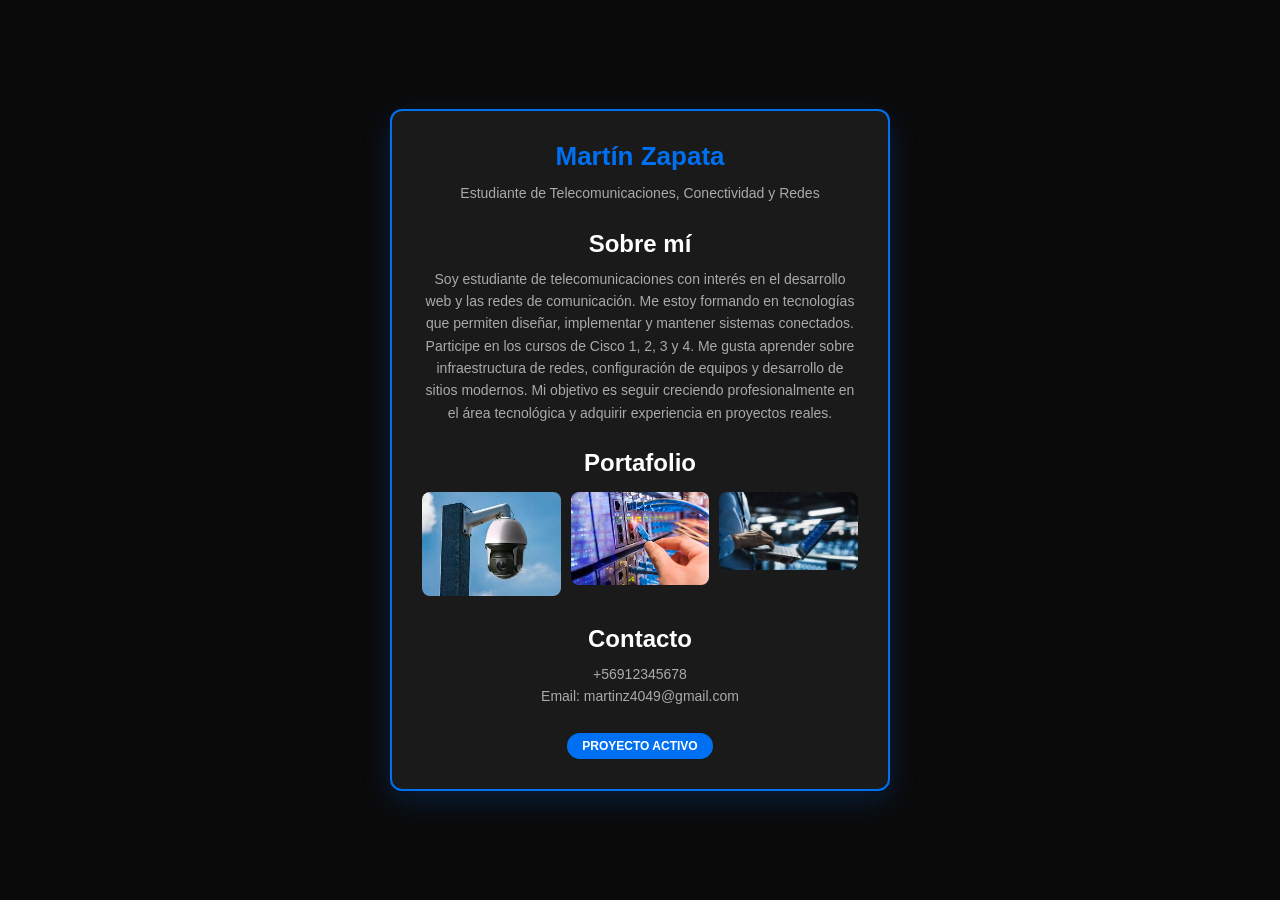
<file: index.html>
<!DOCTYPE html>
<html lang="es">
<head>
    <meta charset="UTF-8">
    <meta name="viewport" content="width=device-width, initial-scale=1.0">
    <title>Mi Perfil Profesional</title>
    <link rel="stylesheet" href="style.css">
</head>

<body>
    <div class="tarjeta-perfil">

        <h1>Martín Zapata</h1>
        <p>Estudiante de Telecomunicaciones, Conectividad y Redes</p>

        <section>
            <h2>Sobre mí</h2>
            <p>
                Soy estudiante de telecomunicaciones con interés en el desarrollo web y las redes de comunicación.
        Me estoy formando en tecnologías que permiten diseñar, implementar y mantener sistemas conectados.
                Participe en los cursos de Cisco 1, 2, 3 y 4.
        Me gusta aprender sobre infraestructura de redes, configuración de equipos y desarrollo de sitios modernos.
        Mi objetivo es seguir creciendo profesionalmente en el área tecnológica y adquirir experiencia en proyectos reales.
            </p>
        </section>

        <section>
            <h2>Portafolio</h2>

            <div class="galeria">
    <a href="proyecto1.html">
        <img src="img/prueba1.png" alt="Proyecto 1">
    </a>

    <a href="proyecto2.html">
        <img src="img/prueba2.png" alt="Proyecto 2">
    </a>

    <a href="proyecto3.html">
        <img src="img/prueba3.png" alt="Proyecto 3">
    </a>
</div>
        </section>

        <section>
            <h2>Contacto</h2>
            <p>+56912345678<p>
            <p>Email: martinz4049@gmail.com</p>
        </section>

        <span class="estado-online">Proyecto Activo</span>

    </div>
</body>
</html>
</file>
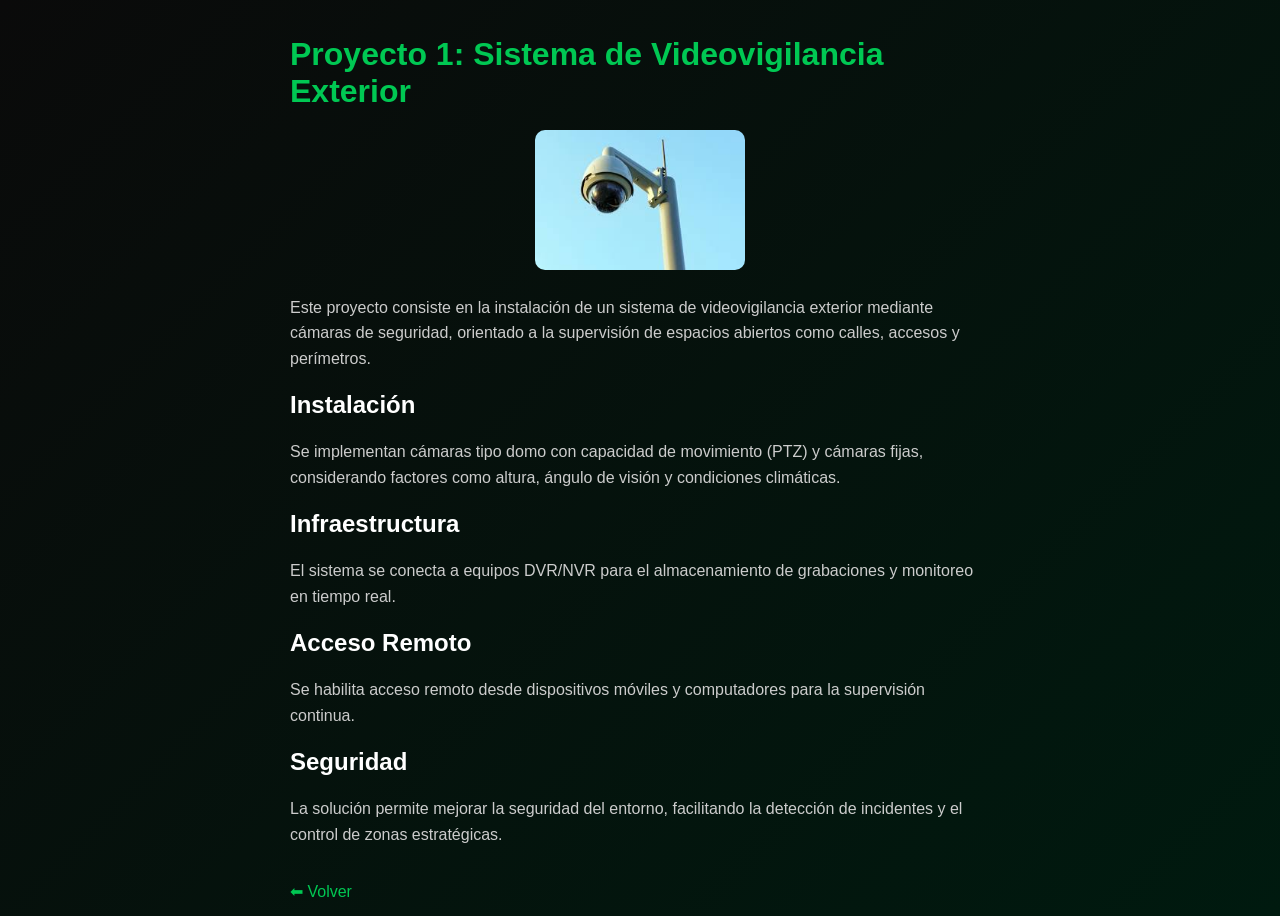
<file: proyecto1.html>
<!DOCTYPE html>
<html lang="es">
<head>
    <meta charset="UTF-8">
    <title>Proyecto 1 - Sistema de Videovigilancia</title>
    <link rel="stylesheet" href="proyecto1.css">
</head>
<body>
  <div class="container">
    <h1>Proyecto 1: Sistema de Videovigilancia Exterior</h1>

    <img src="img/proyecto1.png" alt="Proyecto">

    <p>
        Este proyecto consiste en la instalación de un sistema de videovigilancia exterior mediante cámaras de seguridad, orientado a la supervisión de espacios abiertos como calles, accesos y perímetros.
    </p>

    <h2>Instalación</h2>
    <p>
        Se implementan cámaras tipo domo con capacidad de movimiento (PTZ) y cámaras fijas, considerando factores como altura, ángulo de visión y condiciones climáticas.
    </p>

    <h2>Infraestructura</h2>
    <p>
        El sistema se conecta a equipos DVR/NVR para el almacenamiento de grabaciones y monitoreo en tiempo real.
    </p>

    <h2>Acceso Remoto</h2>
    <p>
        Se habilita acceso remoto desde dispositivos móviles y computadores para la supervisión continua.
    </p>

    <h2>Seguridad</h2>
    <p>
        La solución permite mejorar la seguridad del entorno, facilitando la detección de incidentes y el control de zonas estratégicas.
    </p>

      <a href="index.html">⬅ Volver</a>
  </div>
</body>
</html>
</file>
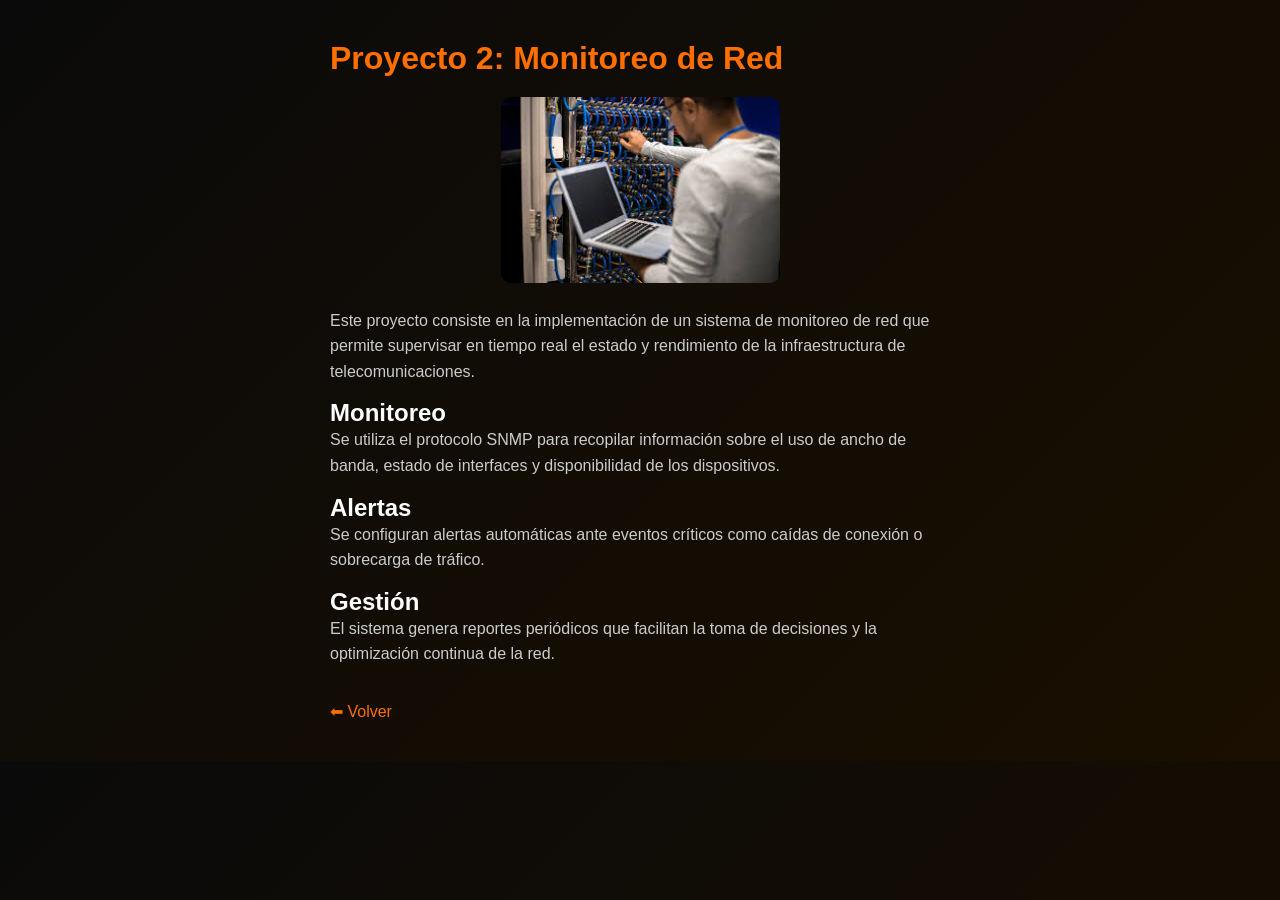
<file: proyecto2.html>
<!DOCTYPE html>
<html lang="es">
<head>
    <meta charset="UTF-8">
    <title>Proyecto 2 - Monitoreo de Red</title>
    <link rel="stylesheet" href="proyecto2.css">
</head>

<body>

    <div class="contenedor-proyecto">

        <h1>Proyecto 2: Monitoreo de Red</h1>

        <img src="img/proyecto2.png" alt="Proyecto">

        <div class="texto">

            <p>
        Este proyecto consiste en la implementación de un sistema de monitoreo de red que permite supervisar en tiempo real el estado y rendimiento de la infraestructura de telecomunicaciones.
    </p>

    <h2>Monitoreo</h2>
    <p>
        Se utiliza el protocolo SNMP para recopilar información sobre el uso de ancho de banda, estado de interfaces y disponibilidad de los dispositivos.
    </p>

    <h2>Alertas</h2>
    <p>
        Se configuran alertas automáticas ante eventos críticos como caídas de conexión o sobrecarga de tráfico.
    </p>

    <h2>Gestión</h2>
    <p>
        El sistema genera reportes periódicos que facilitan la toma de decisiones y la optimización continua de la red.
    </p>

        </div>

        <a href="index.html">⬅ Volver</a>

    </div>

</body>
</html>
</file>
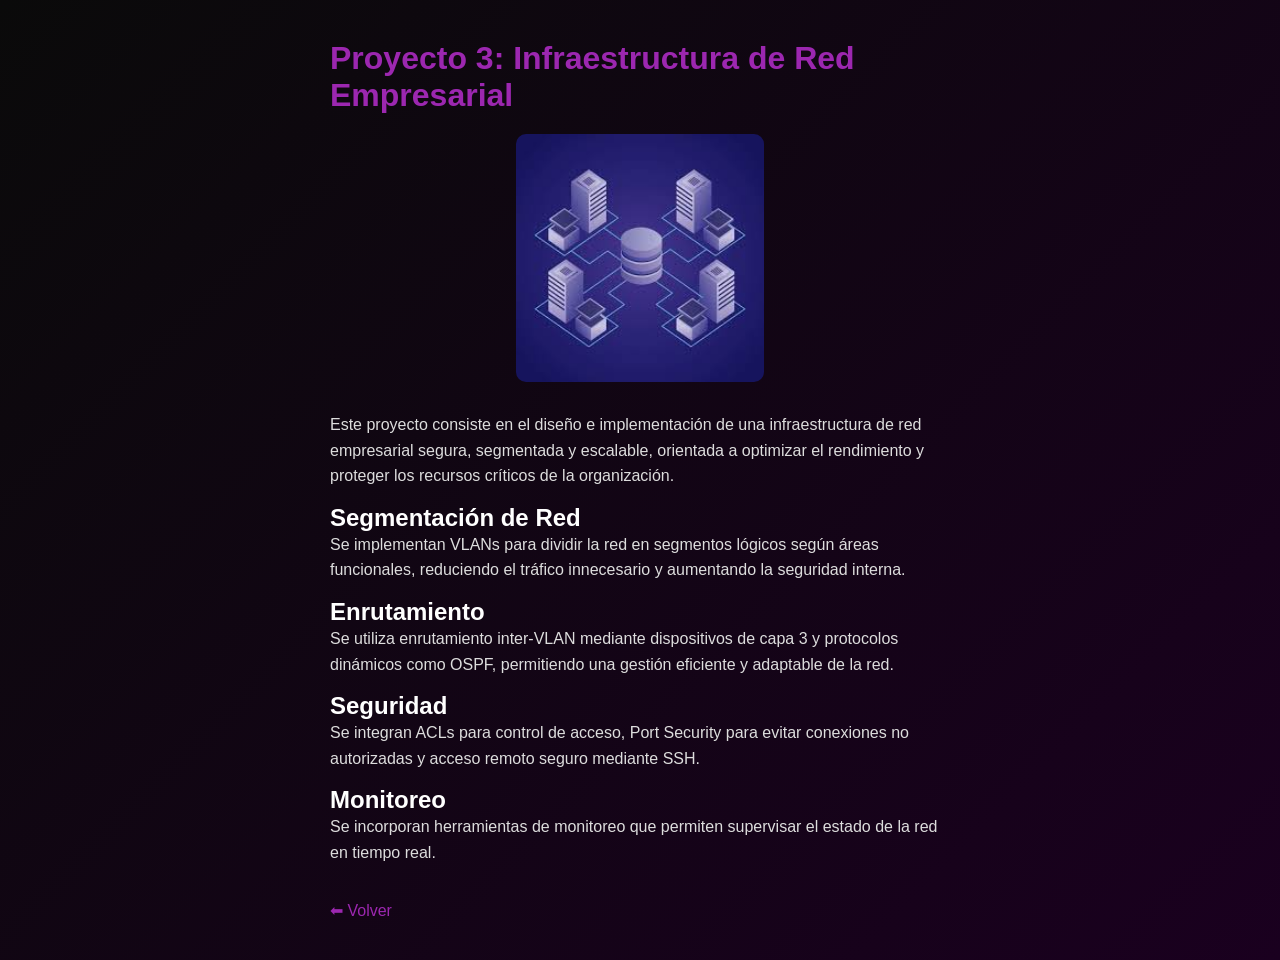
<file: proyecto3.html>
<!DOCTYPE html>
<html lang="es">
<head>
    <meta charset="UTF-8">
    <title>Proyecto 3 - Infraestructura de Red Empresarial</title>
    <link rel="stylesheet" href="proyecto3.css">
</head>

<body>

    <div class="contenedor-proyecto">

        <h1>Proyecto 3: Infraestructura de Red Empresarial</h1>

        <img src="img/proyecto3.png" alt="Proyecto">

        <div class="texto">

            <p>
        Este proyecto consiste en el diseño e implementación de una infraestructura de red empresarial segura, segmentada y escalable, orientada a optimizar el rendimiento y proteger los recursos críticos de la organización.
    </p>

    <h2>Segmentación de Red</h2>
    <p>
        Se implementan VLANs para dividir la red en segmentos lógicos según áreas funcionales, reduciendo el tráfico innecesario y aumentando la seguridad interna.
    </p>

    <h2>Enrutamiento</h2>
    <p>
        Se utiliza enrutamiento inter-VLAN mediante dispositivos de capa 3 y protocolos dinámicos como OSPF, permitiendo una gestión eficiente y adaptable de la red.
    </p>

    <h2>Seguridad</h2>
    <p>
        Se integran ACLs para control de acceso, Port Security para evitar conexiones no autorizadas y acceso remoto seguro mediante SSH.
    </p>

    <h2>Monitoreo</h2>
    <p>
        Se incorporan herramientas de monitoreo que permiten supervisar el estado de la red en tiempo real.
    </p>

        </div>

        <a href="index.html">⬅ Volver</a>

    </div>

</body>
</html>
</file>
<file: style.css>
* {
    box-sizing: border-box;
    margin: 0;
    padding: 0;
}

body {
    background-color: #0a0a0a;
    color: #ffffff;
    font-family: 'Segoe UI', Tahoma, Geneva, Verdana, sans-serif;

    display: flex;
    justify-content: center;
    align-items: center;
    min-height: 100vh;
}

.tarjeta-perfil {
    background-color: #1a1a1a;
    border: 2px solid #0070f3;
    border-radius: 12px;
    padding: 30px;
    max-width: 500px;
    width: 90%;
    text-align: center;

    box-shadow: 0 10px 30px rgba(0, 112, 243, 0.2);
}

h1 {
    color: #0070f3;
    font-size: 26px;
    margin-bottom: 10px;
}

h2 {
    margin-top: 25px;
    margin-bottom: 10px;
    color: #ffffff;
}

p {
    color: #aaaaaa;
    line-height: 1.6;
    font-size: 14px;
}

.galeria {
    display: grid;
    grid-template-columns: repeat(3, 1fr);
    gap: 10px;
    margin-top: 15px;
}

.galeria img {
    width: 100%;
    border-radius: 8px;
    cursor: pointer;

    transition: transform 0.3s ease, box-shadow 0.3s ease;
}

.galeria img:hover {
    transform: scale(1.08);
    box-shadow: 0 5px 15px rgba(0,0,0,0.6);
}

.estado-online {
    display: inline-block;
    margin-top: 25px;
    padding: 6px 15px;

    background-color: #0070f3;
    color: white;

    border-radius: 20px;
    font-size: 12px;
    text-transform: uppercase;
    font-weight: bold;
}

@media (max-width: 600px) {
    .galeria {
        grid-template-columns: repeat(1, 1fr);
    }
}
</file>
<file: proyecto1.css>
body {
    background: linear-gradient(135deg, #0a0a0a, #001a0f);
    color: #ffffff;
    font-family: 'Segoe UI', Tahoma, Geneva, Verdana, sans-serif;

    display: flex;
    justify-content: center;
    align-items: center;
    min-height: 100vh;
}
.tarjeta-perfil {
    background: linear-gradient(145deg, #121212, #1c1c1c);
    border: 2px solid #00c853; /* 🔥 verde */
    border-radius: 12px;
    padding: 30px;
    max-width: 500px;
    width: 90%;
    text-align: center;

    box-shadow: 0 10px 30px rgba(0, 200, 83, 0.2);
}

.container {
    max-width: 700px;
}

h1 {
    color: #00c853;
    margin-bottom: 20px;
}


img {
    display: block;
    margin: 0 auto 25px auto;
    width: 30%;
    border-radius: 10px;
}


p {
    color: #cccccc;
    line-height: 1.6;
    margin-bottom: 15px;
    text-align: left; 
}


a {
    display: inline-block;
    margin-top: 20px;
    color: #00c853;
    text-decoration: none;
}
</file>
<file: proyecto2.css>
* {
    box-sizing: border-box;
    margin: 0;
    padding: 0;
}

/* Fondo */
body {
    background: linear-gradient(135deg, #0a0a0a, #1a0f00);
    color: white;
    font-family: 'Segoe UI', sans-serif;
}

/* 🔥 NUEVO CONTENEDOR */
.contenedor-proyecto {
    max-width: 700px;
    margin: 0 auto;
    padding: 40px;
}

/* Título */
h1 {
    color: #ff6f00;
    margin-bottom: 20px;
}

/* Imagen arriba */
img {
    display: block;
    margin: 0 auto 25px auto; /* 🔥 centra */
    width: 45%;
    border-radius: 10px;
}


/* Texto en bloque */
.texto {
    text-align: left; /* puedes cambiar a center si quieres */
}

/* Párrafos */
.texto p {
    margin-bottom: 15px;
    line-height: 1.6;
    color: #cccccc;
}

/* Botón volver */
a {
    display: inline-block;
    margin-top: 20px;
    color: #ff6f00;
    text-decoration: none;
}
</file>
<file: proyecto3.css>
* {
    box-sizing: border-box;
    margin: 0;
    padding: 0;
}

/* Fondo */
body {
    background: linear-gradient(135deg, #0a0a0a, #1a001f);
    color: white;
    font-family: 'Segoe UI', sans-serif;
}

/* 🔥 NUEVO CONTENEDOR */
.contenedor-proyecto {
    max-width: 700px;
    margin: 0 auto;
    padding: 40px;
}

/* Título */
h1 {
    color: #9c27b0; /* 🟣 morado */
    margin-bottom: 20px;
}

/* Imagen arriba */
img {
    display: block;
    margin: 0 auto 30px auto; 
    width: 40%;
    border-radius: 10px;
}

/* Texto en bloque */
.texto {
    text-align: left;
}

/* Párrafos */
.texto p {
    margin-bottom: 15px;
    line-height: 1.6;
    color: #dddddd;
}

/* Botón volver */
a {
    display: inline-block;
    margin-top: 20px;
    color: #9c27b0; /* 🟣 morado */
    text-decoration: none;
}
</file>
